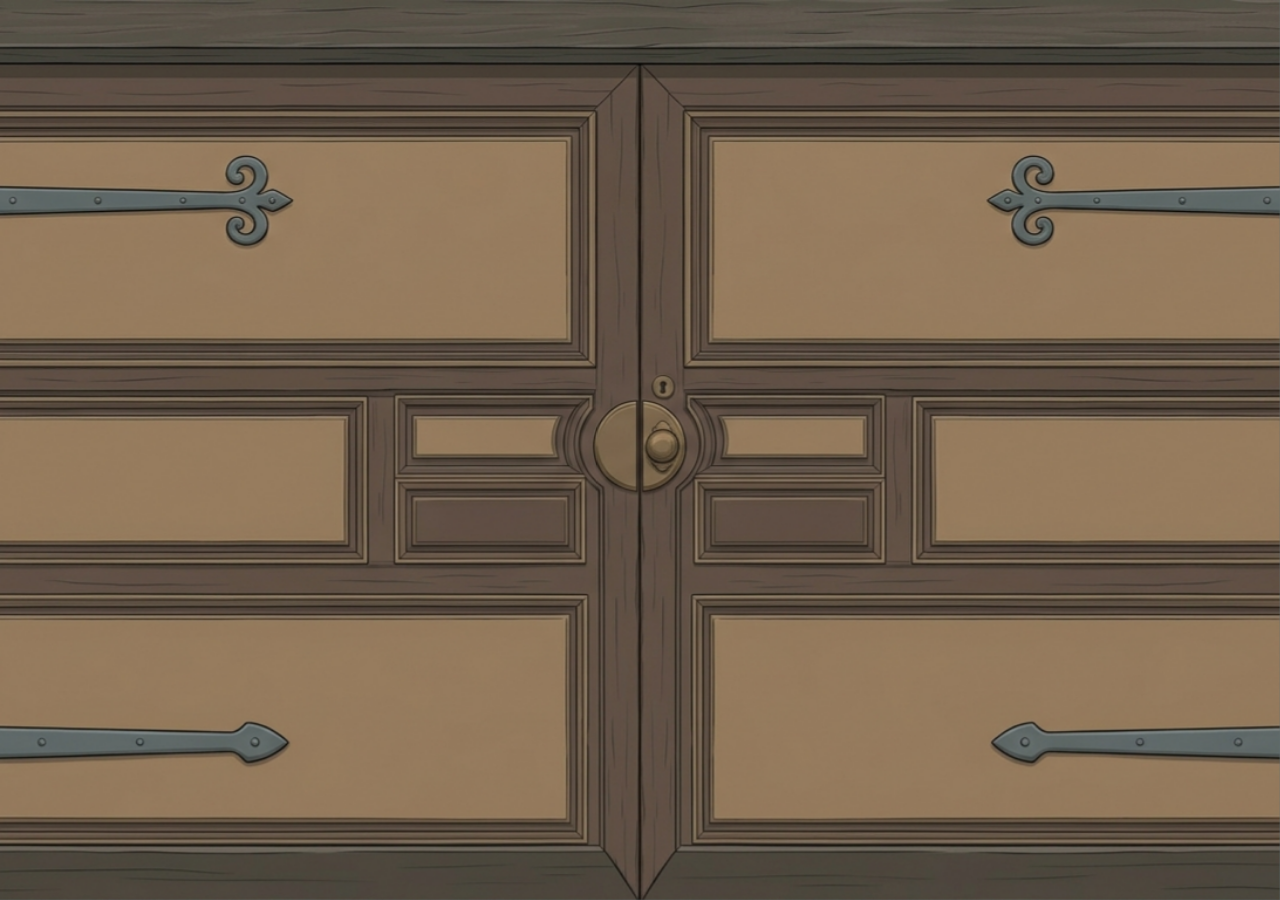
<file: index.html>
<!DOCTYPE html>
<html lang="en">

<head>
    <meta charset="UTF-8">
    <link rel="preconnect" href="https://fonts.googleapis.com">
    <link rel="preconnect" href="https://fonts.gstatic.com" crossorigin>
    <link href="https://fonts.googleapis.com/css2?family=Henny+Penny&family=Irish+Grover&family=Nova+Cut&display=swap"
        rel="stylesheet">
    <meta name="viewport" content="width=device-width, initial-scale=1.0">
    <link rel="stylesheet" type="text/css" href="style.css">
    <!-- Show the opened door immediately when returning from another page -->
    <script>
    if (window.location.search == "?open=true") {
        document.write("<style>.closed-door, .right-door, .left-door { display: none !important; } .opened-door { display: block !important; }</style>");
    }
    </script>
    <title>Trapped - The Movie</title>
</head>

<body>

    <img src="assets/closeddoor.jpeg" alt="Closed Door image" class="door closed-door">
    <img src="assets/rightdoor.png" alt="Right Door slightly open image" class="door right-door">
    <img src="assets/leftdoor.png" alt="Left Door slightly open image" class="door left-door">
    <img src="assets/openeddoor.png" alt="Opened Door image" class="door opened-door">

    <h1>Trapped</h1>

    <div class="buttons">
        <a href="about/">About</a>
        <a href="watch/">Watch</a>
        <a href="the-team/">The Team</a>
    </div>

    <script src="script.js"></script>
</body>

</html>
</file>
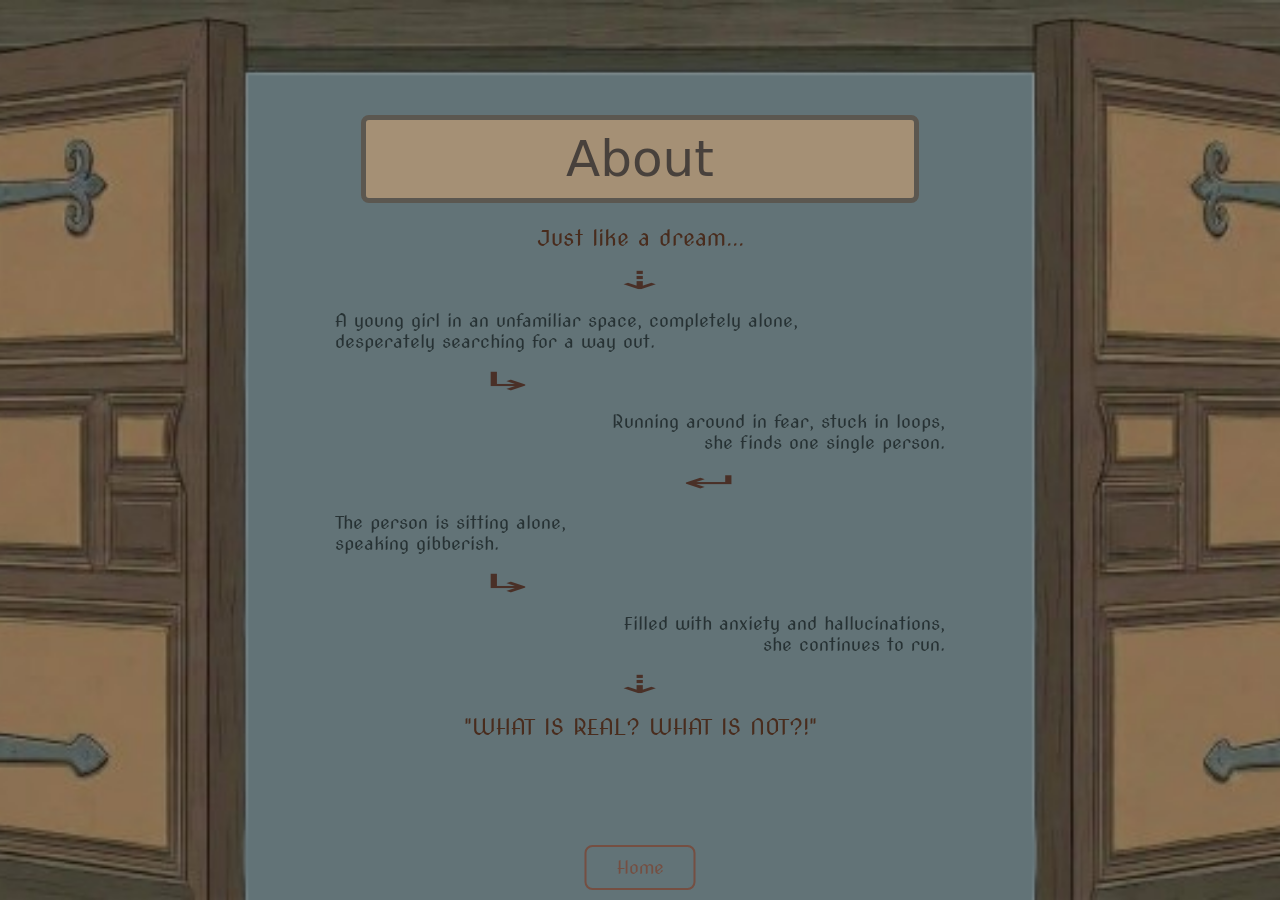
<file: about/index.html>
<!DOCTYPE html>
<html lang="en">

<head>
    <link rel="preconnect" href="https://fonts.googleapis.com">
    <link rel="preconnect" href="https://fonts.gstatic.com" crossorigin>
    <link href="https://fonts.googleapis.com/css2?family=Henny+Penny&family=Irish+Grover&family=Nova+Cut&display=swap"
        rel="stylesheet">
    <link rel="stylesheet" type="text/css" href="../style.css">
    <title>About - Trapped</title>
</head>

<body>

    <img src="../assets/openeddoor.png" alt="Open door frame" class="frame">

    <p id="Tabs">About</p>

    <div class="fragments">

        <p class="center">Just like a dream...</p>

        <p class="middle-arrows">⇣</p>

        <p class="left ">A young girl in an unfamiliar space, completely alone,<br>
            desperately searching for a way out.</p>

        <p class="left-arrows">↳</p>

        <p class="right">Running around in fear, stuck in loops,<br>
            she finds one single person.</p>

        <p class="right-arrows">↵</p>

        <p class="left">The person is sitting alone, <br>
            speaking gibberish.</p>

        <p class="left-arrows">↳</p>

        <p class="right">Filled with anxiety and hallucinations,<br>
            she continues to run.</p>

        <p class="middle-arrows">⇣</p>

        <p class="center">"WHAT IS REAL? WHAT IS NOT?!"</p>

    </div>

    <a class="back" href="../index.html?open=true">Home</a>

</body>

</html>
</file>
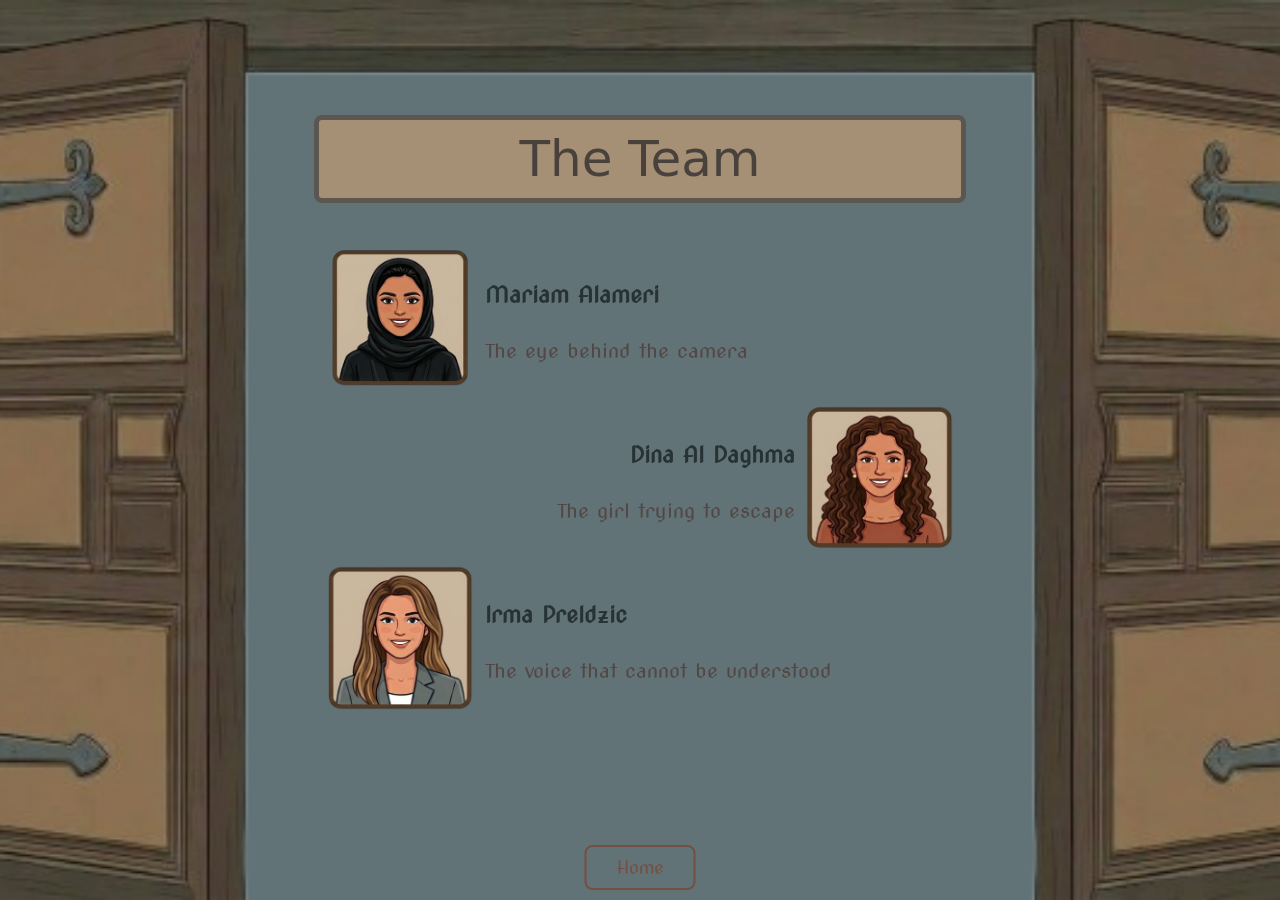
<file: the-team/index.html>
<!DOCTYPE html>
<html lang="en">

<head>
    <link rel="preconnect" href="https://fonts.googleapis.com">
    <link rel="preconnect" href="https://fonts.gstatic.com" crossorigin>
    <link href="https://fonts.googleapis.com/css2?family=Henny+Penny&family=Irish+Grover&family=Nova+Cut&display=swap"
        rel="stylesheet">
    <link rel="stylesheet" type="text/css" href="../style.css">
    <title>The Team - Trapped</title>
</head>

<body>

    <img src="../assets/openeddoor.png" alt="Open door frame" class="frame">

    <p id="Tabs">The Team</p>

    <div class="team">

        <div class="left-icon">
            <img src="../assets/mariam.png" alt="Mariam's Avatar" class="icon">
        </div>

        <div class="left">
            <p class="Text">Mariam Alameri</p>
            <p class="Subtext">The eye behind the camera</p>
        </div>

        <div class="right-icon">
            <img src="../assets/dina.png" alt="Dina's Avatar" class="icon">
        </div>

        <div class="right">
            <p class="Text">Dina Al Daghma</p>
            <p class="Subtext">The girl trying to escape</p>
        </div>

        <div class="left-icon">
            <img src="../assets/irma.png" alt="Irma's Avatar" class="icon">
        </div>

        <div class="left">
            <p class="Text">Irma Preldzic</p>
            <p class="Subtext">The voice that cannot be understood</p>
        </div>

    </div>

    <a class="back" href="../index.html?open=true">Home</a>

</body>

</html>
</file>
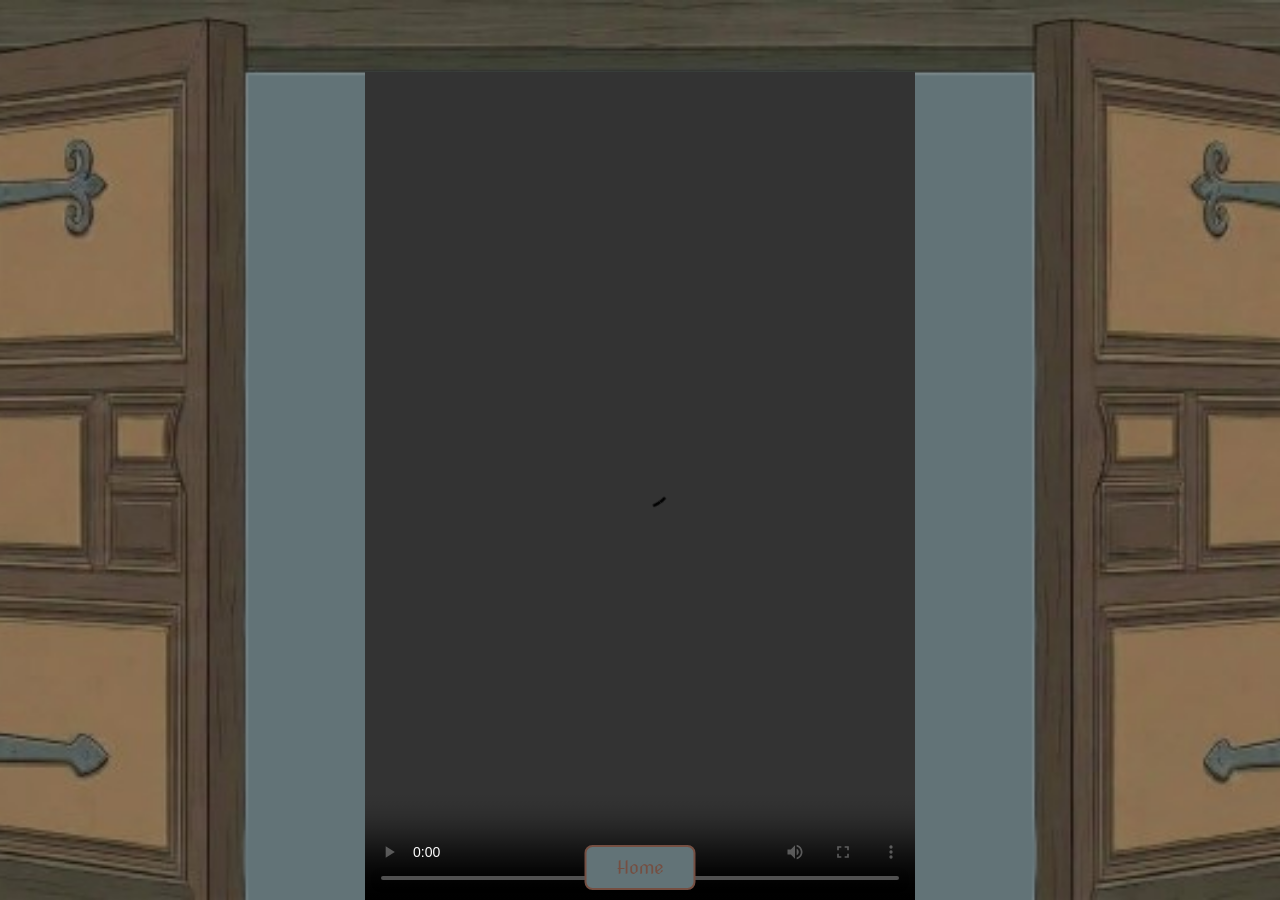
<file: watch/index.html>
<!DOCTYPE html>
<html lang="en">

<head>
    <link rel="preconnect" href="https://fonts.googleapis.com">
    <link rel="preconnect" href="https://fonts.gstatic.com" crossorigin>
    <link href="https://fonts.googleapis.com/css2?family=Henny+Penny&family=Irish+Grover&family=Nova+Cut&display=swap"
        rel="stylesheet">
    <link rel="stylesheet" type="text/css" href="../style.css">
    <title>Watch - Trapped</title>
</head>

<body>

    <img src="../assets/openeddoor.png" alt="Open door frame" class="frame">

    <video controls src="../assets/Trapped.mp4"></video>

    <a class="back" href="../index.html?open=true">Home</a>

</body>

</html>
</file>
<file: style.css>
html,
body {
    margin: 0;
    padding: 0;
}

body {
    background-color: #627377;
}

/* Door Animation */

.door {
    position: fixed;
    top: 0;
    left: 0;
    width: 100vw;
    height: 100vh;
    object-fit: cover;
    z-index: 10;
}

.closed-door {
    display: block;
}

.right-door,
.left-door,
.opened-door {
    display: none;
}

.closed-door,
.right-door,
.left-door {
    z-index: 30;
}

.opened-door {
    z-index: 10;
}

/* Home Page */

h1,
.buttons {
    position: relative;
    z-index: 20;
}

h1 {
    font-family: "Henny Penny", system-ui;
    font-size: 150px;
    font-weight: bold;
    color: #38322e;
    text-align: center;
}

.buttons {
    display: flex;
    flex-direction: column;
    justify-content: center;
    gap: 20px;
    width: fit-content;
    margin: -30px auto 0;
}

.buttons a {
    font-family: "Henny Penny", system-ui;
    font-size: 30px;
    color: #754f42;
    text-decoration: none;
    padding: 20px 100px;
    border: 2px solid #754f42;
    border-radius: 8px;
    text-align: center;
    transition: background-color 0.3s, color 0.3s;
}

.buttons a:hover {
    color: #4a3027;
    border-color: #4a3027;
    background-color: #576668;
}

/* Pages Door Frame */

.frame {
    position: fixed;
    top: 0;
    left: 0;
    width: 100vw;
    height: 100vh;
    object-fit: cover;
    z-index: 1;
    pointer-events: none;
}

#Tabs,
.fragments,
video,
.team,
.back {
    position: relative;
    z-index: 2;
}

/* About Page */

#Tabs {
    font-family: "Irish Grover", system-ui;
    font-size: 50px;
    color: #48413C;
    text-align: center;
    margin: 115px auto 0;
    padding: 10px 200px;
    width: fit-content;
    border: 5px solid #5B5750;
    border-radius: 8px;
    background-color: #A59075;
}

.fragments {
    position: relative;
    top: -30px;
    max-width: 750px;
    margin: 30px auto;
    font-family: "Nova Cut", system-ui;
    font-size: 18px;
    color: #273234;
}

.fragments p {
    margin: 52px 0;
}

.fragments .left {
    text-align: left;
}

.fragments .right {
    text-align: right;
}

.fragments .center {
    font-size: 22px;
    color: #492C1D;
    text-align: center;
}

.fragments .middle-arrows {
    font-size: 25px;
    color: #4a3027;
    text-align: center;
    margin: -35px 0;
    line-height: 1;
    transform: scaleX(3);
}

.fragments .left-arrows {
    font-size: 25px;
    color: #4a3027;
    text-align: left;
    margin: -35px 0;
    padding-left: 320px;
    line-height: 1;
    transform: scaleX(3);
}

.fragments .right-arrows {
    font-size: 25px;
    color: #4a3027;
    text-align: right;
    margin: -35px 0;
    padding-right: 340px;
    line-height: 1;
    transform: scaleX(3);
}

/* The Team Page */

.team {
    max-width: 450px;
    margin: 10px auto;
    position: relative;
}

.left-icon {
    position: absolute;
    left: -90px;
    transform: translateY(-30px);
}

.right-icon {
    position: absolute;
    right: -90px;
    transform: translateY(-30px);
}

.icon {
    width: 150px;
    height: 150px;
}

.Text {
    font-family: "Nova Cut", system-ui;
    font-size: 22px;
    color: #273234;
    font-weight: bold;
    line-height: 2;
}

.Subtext {
    font-family: "Nova Cut", system-ui;
    font-size: 20px;
    color: #524744;
}

.left,
.right {
    margin: 70px 0;
}

.left {
    text-align: left;
    padding-left: 70px;
}

.right {
    text-align: right;
    padding-right: 70px;
}

/* Watch Page */

video {
    width: 550px;
    height: 92vh;
    object-fit: contain;
    display: block;
    position: absolute;
    bottom: 0;
    left: 50%;
    transform: translateX(-50%);
}

/* Back Button */

.back {
    font-family: "Nova Cut", system-ui;
    font-size: 18px;
    background-color: #627377;
    color: #754f42;
    text-decoration: none;
    padding: 10px 30px;
    border: 2px solid #754f42;
    border-radius: 8px;
    position: absolute;
    bottom: 10px;
    left: 50%;
    transform: translateX(-50%);
    text-align: center;
}

.back:hover {
    color: #4a3027;
    border-color: #4a3027;
    background-color: #576668;
}
</file>
